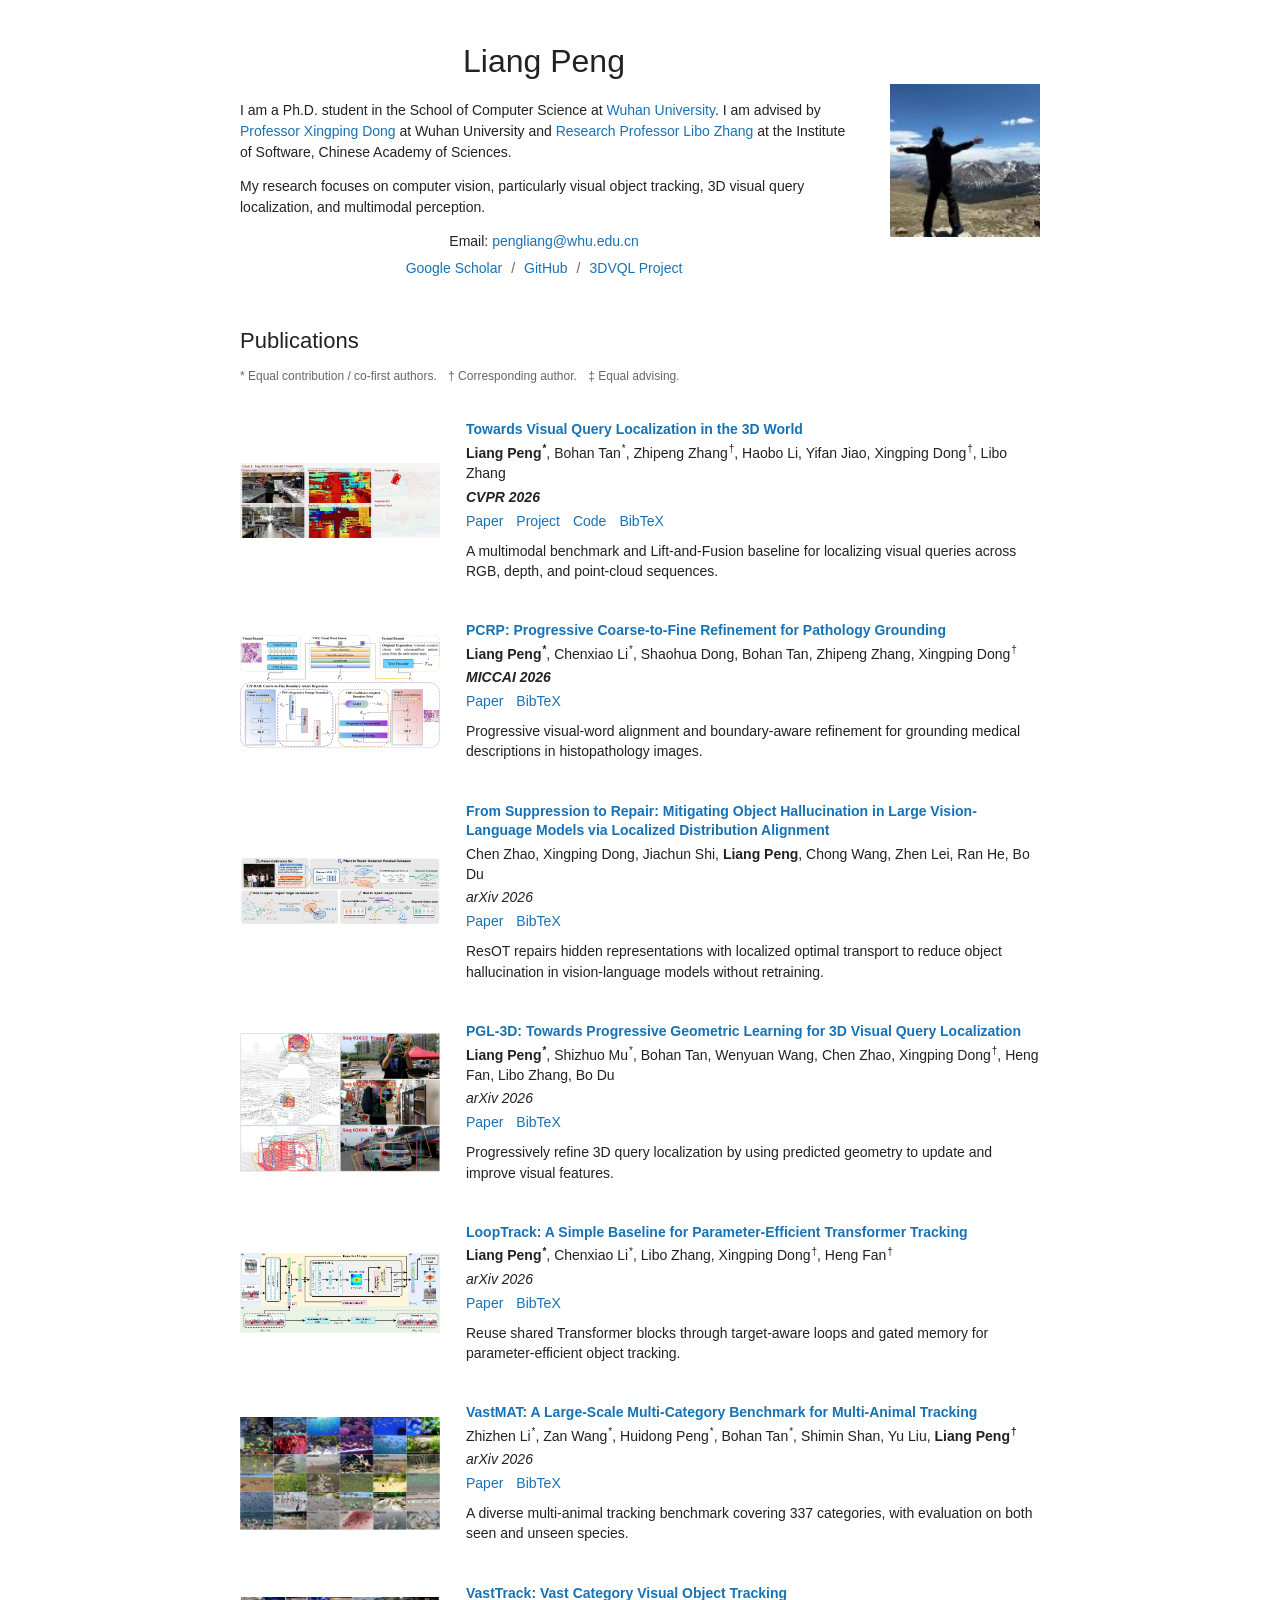
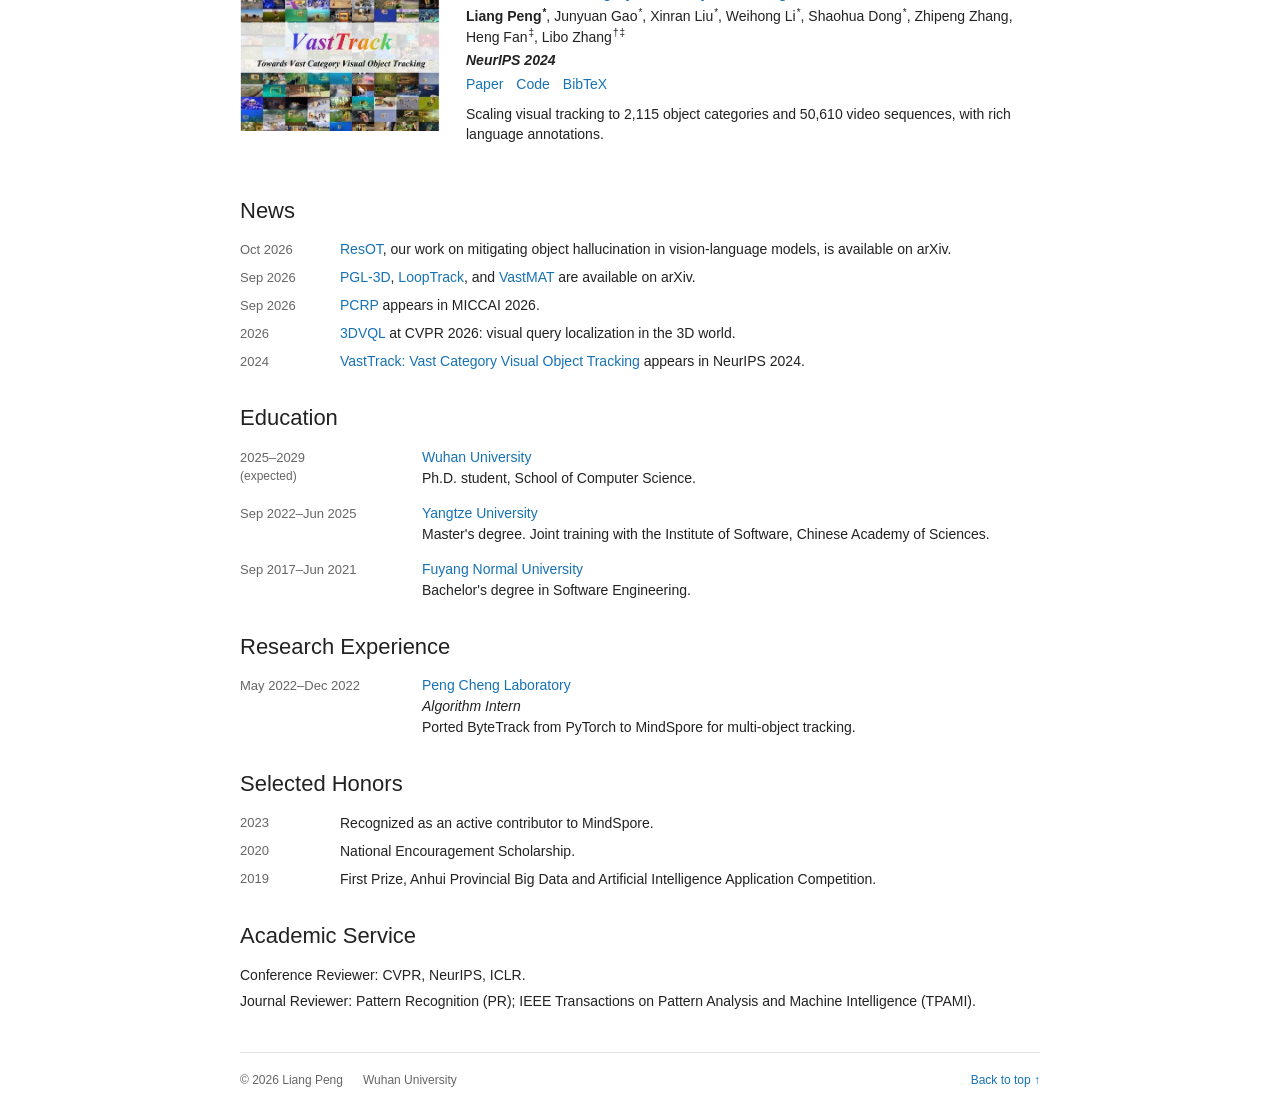
<file: index.html>
<!doctype html>
<html lang="en">
<head>
  <meta charset="utf-8">
  <meta name="viewport" content="width=device-width, initial-scale=1">
  <meta name="description" content="Liang Peng, Ph.D. student in the School of Computer Science at Wuhan University. Research in visual object tracking, 3D visual query localization, and multimodal perception.">
  <meta name="theme-color" content="#ffffff">
  <meta property="og:title" content="Liang Peng | Wuhan University">
  <meta property="og:description" content="Visual tracking, 3D query localization, and multimodal perception.">
  <meta property="og:type" content="website">
  <meta property="og:url" content="https://liangpeng-cv.github.io/">
  <meta property="og:site_name" content="Liang Peng">
  <meta property="og:image" content="https://liangpeng-cv.github.io/assets/portrait.webp">
  <link rel="canonical" href="https://liangpeng-cv.github.io/">
  <title>Liang Peng | Wuhan University</title>
  <link rel="stylesheet" href="style.css?v=8">
  <script src="publications.js?v=4" defer></script>
  <script src="app.js?v=5" defer></script>
  <script type="application/ld+json">
  {
    "@context": "https://schema.org",
    "@graph": [
      {"@type": "WebSite", "@id": "https://liangpeng-cv.github.io/#website", "url": "https://liangpeng-cv.github.io/", "name": "Liang Peng"},
      {"@type": "Person", "@id": "https://liangpeng-cv.github.io/#person", "name": "Liang Peng", "url": "https://liangpeng-cv.github.io/", "image": "https://liangpeng-cv.github.io/assets/portrait.webp", "jobTitle": "Ph.D. Student", "affiliation": {"@type": "CollegeOrUniversity", "name": "Wuhan University", "url": "https://www.whu.edu.cn/"}, "sameAs": ["https://scholar.google.com/citations?user=aE4vzZoAAAAJ", "https://github.com/wuhengliangliang"]}
    ]
  }
  </script>
</head>
<body>
  <a class="skip-link" href="#main">Skip to content</a>
  <main id="main" class="page-width">
    <section class="profile" id="about" aria-labelledby="name">
      <div class="profile-copy">
        <h1 id="name">Liang Peng</h1>
        <p>I am a Ph.D. student in the School of Computer Science at <a href="https://www.whu.edu.cn/" target="_blank" rel="noopener noreferrer">Wuhan University</a>. I am advised by <a href="https://xingpingdong.github.io/" target="_blank" rel="noopener noreferrer">Professor Xingping Dong</a> at Wuhan University and <a href="https://people.ucas.ac.cn/~zhanglibo" target="_blank" rel="noopener noreferrer">Research Professor Libo Zhang</a> at the Institute of Software, Chinese Academy of Sciences.</p>
        <p>My research focuses on computer vision, particularly visual object tracking, 3D visual query localization, and multimodal perception.</p>
        <p class="profile-email">Email: <a href="mailto:pengliang@whu.edu.cn">pengliang@whu.edu.cn</a></p>
        <nav class="profile-links" aria-label="Profile links">
          <a href="https://scholar.google.com/citations?user=aE4vzZoAAAAJ&amp;hl=en" target="_blank" rel="noopener noreferrer">Google Scholar</a>
          <a href="https://github.com/wuhengliangliang" target="_blank" rel="noopener noreferrer">GitHub</a>
          <a href="https://wuhengliangliang.github.io/3DVQL/" target="_blank" rel="noopener noreferrer">3DVQL Project</a>
        </nav>
      </div>
      <figure class="portrait">
        <img src="assets/portrait.webp" width="125" height="128" alt="Liang Peng in the mountains" fetchpriority="high">
      </figure>
    </section>

    <section class="publications section" id="publications" aria-labelledby="publications-title">
      <h2 id="publications-title">Publications</h2>
      <p class="author-legend"><span>* Equal contribution / co-first authors.</span> <span>&dagger; Corresponding author.</span> <span>&Dagger; Equal advising.</span></p>
      <p class="sr-only" id="publication-status" role="status" aria-live="polite"></p>
      <div id="publication-list"></div>
      <noscript><p>View publications on <a href="https://scholar.google.com/citations?user=aE4vzZoAAAAJ&amp;hl=en">Google Scholar</a>.</p></noscript>
    </section>

    <section class="news section" id="news" aria-labelledby="news-title">
      <div class="section-heading"><h2 id="news-title">News</h2></div>
      <div class="news-list">
        <div class="news-item"><time datetime="2026-10">Oct 2026</time><p><a href="https://arxiv.org/abs/2610.11826" target="_blank" rel="noopener noreferrer">ResOT</a>, our work on mitigating object hallucination in vision-language models, is available on arXiv.</p></div>
        <div class="news-item"><time datetime="2026-09">Sep 2026</time><p><a href="https://arxiv.org/abs/2609.33558" target="_blank" rel="noopener noreferrer">PGL-3D</a>, <a href="https://arxiv.org/abs/2609.33306" target="_blank" rel="noopener noreferrer">LoopTrack</a>, and <a href="https://arxiv.org/abs/2609.34390" target="_blank" rel="noopener noreferrer">VastMAT</a> are available on arXiv.</p></div>
        <div class="news-item"><time datetime="2026-09">Sep 2026</time><p><a href="https://papers.miccai.org/miccai-2026/0762-Paper4084.html" target="_blank" rel="noopener noreferrer">PCRP</a> appears in <strong class="venue-inline rust-text">MICCAI 2026</strong>.</p></div>
        <div class="news-item"><time datetime="2026">2026</time><p><a href="https://wuhengliangliang.github.io/3DVQL/" target="_blank" rel="noopener noreferrer">3DVQL</a> at <strong class="venue-inline blue-text">CVPR 2026</strong>: visual query localization in the 3D world.</p></div>
        <div class="news-item"><time datetime="2024">2024</time><p><a href="https://arxiv.org/abs/2403.03493" target="_blank" rel="noopener noreferrer">VastTrack: Vast Category Visual Object Tracking</a> appears in <strong class="venue-inline">NeurIPS 2024</strong>.</p></div>
      </div>
    </section>

    <section class="background-section section" id="education" aria-labelledby="education-title">
      <div class="section-heading"><h2 id="education-title">Education</h2></div>
      <div class="background-list">
        <div class="background-row">
          <div class="background-date"><time datetime="2025">2025</time>&ndash;<time datetime="2029">2029</time><span class="expected">(expected)</span></div>
          <div class="background-copy"><h3><a href="https://www.whu.edu.cn/" target="_blank" rel="noopener noreferrer">Wuhan University</a></h3><p>Ph.D. student, School of Computer Science.</p></div>
        </div>
        <div class="background-row">
          <div class="background-date"><time datetime="2022-09">Sep 2022</time>&ndash;<time datetime="2025-06">Jun 2025</time></div>
          <div class="background-copy"><h3><a href="https://english.yangtzeu.edu.cn/" target="_blank" rel="noopener noreferrer">Yangtze University</a></h3><p>Master's degree. Joint training with the Institute of Software, Chinese Academy of Sciences.</p></div>
        </div>
        <div class="background-row">
          <div class="background-date"><time datetime="2017-09">Sep 2017</time>&ndash;<time datetime="2021-06">Jun 2021</time></div>
          <div class="background-copy"><h3><a href="https://www.fynu.edu.cn/xxgk/xxjj_yw_.htm" target="_blank" rel="noopener noreferrer">Fuyang Normal University</a></h3><p>Bachelor's degree in Software Engineering.</p></div>
        </div>
      </div>
    </section>

    <section class="background-section section" id="experience" aria-labelledby="experience-title">
      <div class="section-heading"><h2 id="experience-title">Research Experience</h2></div>
      <div class="background-list">
        <div class="background-row">
          <div class="background-date"><time datetime="2022-05">May 2022</time>&ndash;<time datetime="2022-12">Dec 2022</time></div>
          <div class="background-copy"><h3><a href="https://www.pcl.ac.cn/" target="_blank" rel="noopener noreferrer">Peng Cheng Laboratory</a></h3><p class="background-role">Algorithm Intern</p><p>Ported ByteTrack from PyTorch to MindSpore for multi-object tracking.</p></div>
        </div>
      </div>
    </section>

    <section class="background-section section" id="honors" aria-labelledby="honors-title">
      <div class="section-heading"><h2 id="honors-title">Selected Honors</h2></div>
      <ul class="honors-list">
        <li><time datetime="2023">2023</time><span>Recognized as an active contributor to MindSpore.</span></li>
        <li><time datetime="2020">2020</time><span>National Encouragement Scholarship.</span></li>
        <li><time datetime="2019">2019</time><span>First Prize, Anhui Provincial Big Data and Artificial Intelligence Application Competition.</span></li>
      </ul>
    </section>

    <section class="academic-service section" id="service" aria-labelledby="service-title">
      <div class="section-heading"><h2 id="service-title">Academic Service</h2></div>
      <ul class="service-list">
        <li><strong>Conference Reviewer:</strong> CVPR, NeurIPS, ICLR.</li>
        <li><strong>Journal Reviewer:</strong> Pattern Recognition (PR); IEEE Transactions on Pattern Analysis and Machine Intelligence (TPAMI).</li>
      </ul>
    </section>
  </main>
  <footer class="page-width site-footer"><span>&copy; 2026 Liang Peng</span><span>Wuhan University</span><a href="#about">Back to top <span aria-hidden="true">&#8593;</span></a></footer>
  <div class="toast" role="status" aria-live="polite" hidden></div>
</body>
</html>
</file>
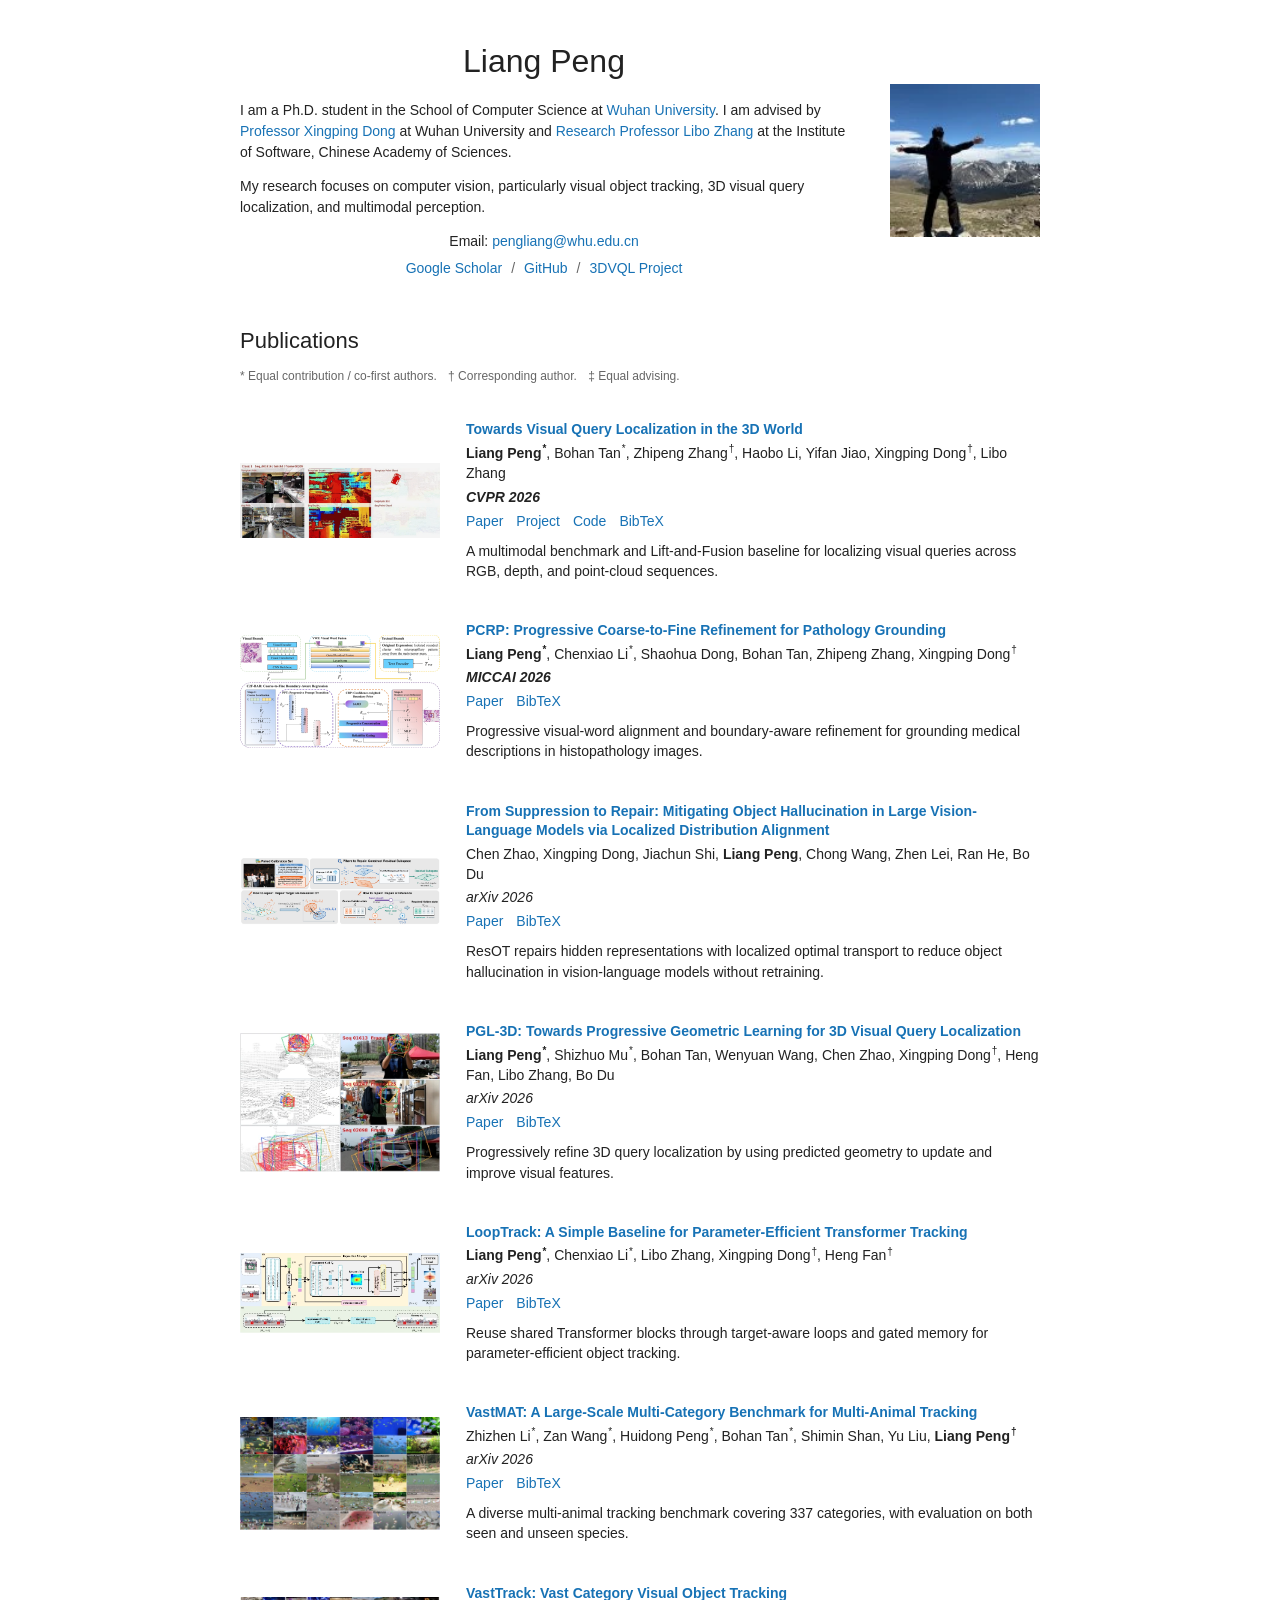
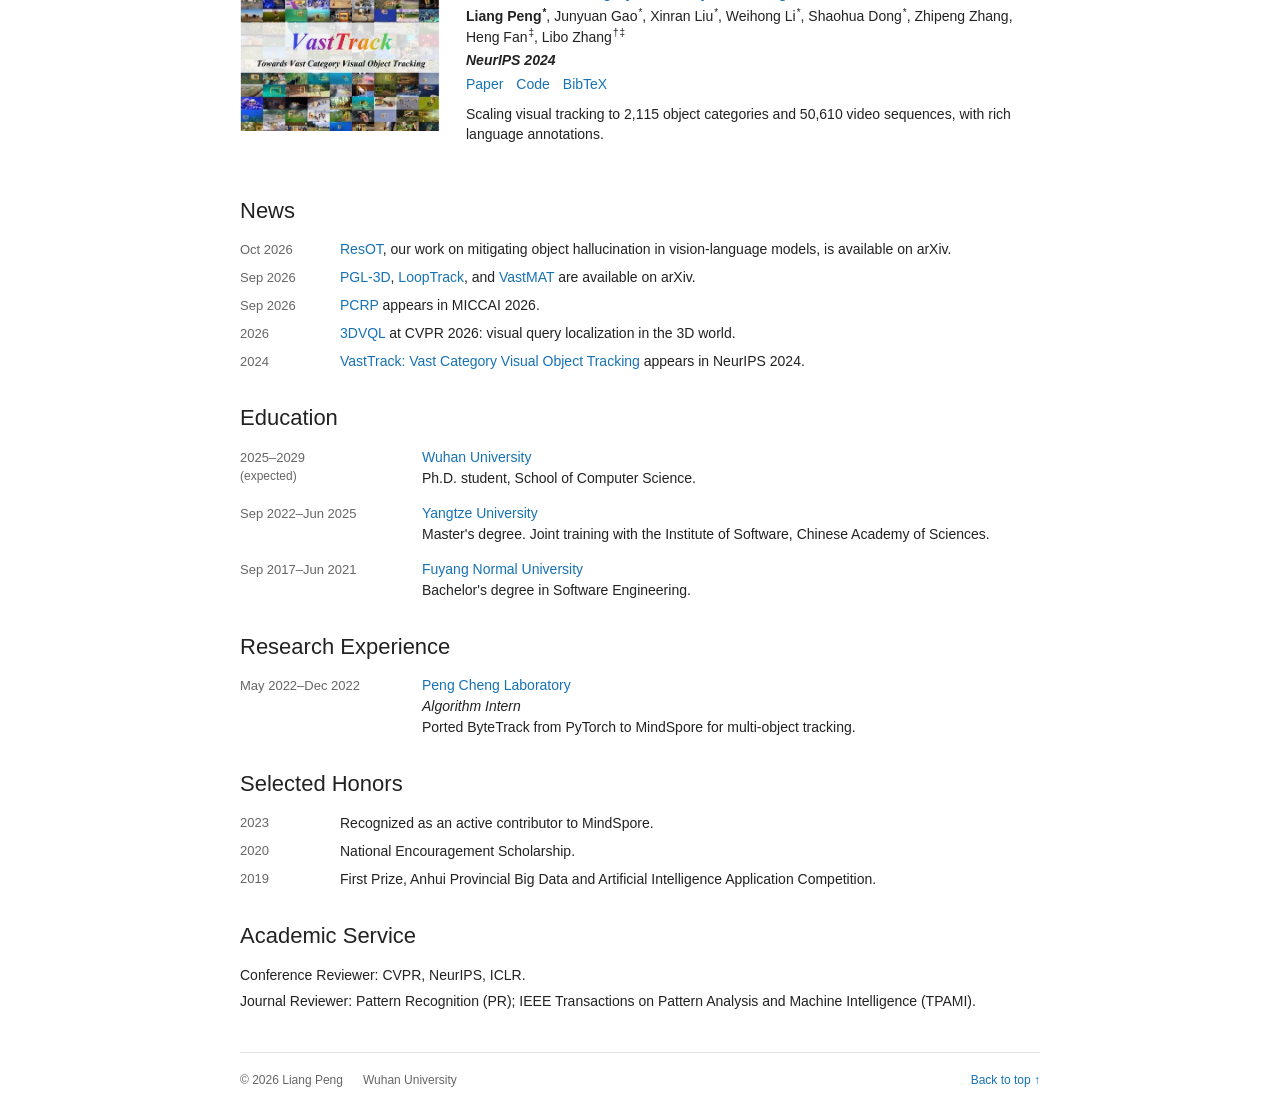
<file: publications.html>
<!doctype html>
<html lang="en">
<head>
  <meta charset="utf-8">
  <meta name="viewport" content="width=device-width, initial-scale=1">
  <link rel="canonical" href="https://liangpeng-cv.github.io/">
  <title>Publications | Liang Peng</title>
  <script>location.replace('index.html' + (location.hash || '#publications'));</script>
</head>
<body>
  <p><a href="index.html#publications">Publications by Liang Peng</a></p>
</body>
</html>
</file>
<file: style.css>
:root{color-scheme:light;--ink:#222;--link:#1772b5;--muted:#666;--line:#e4e4e4}
*{box-sizing:border-box;letter-spacing:0}
html{scroll-padding-top:24px}
body{margin:0;background:#fff;color:var(--ink);font-family:Arial,Helvetica,sans-serif;font-size:14px;line-height:1.5}
a{color:var(--link);text-decoration:none;text-underline-offset:3px}
a:hover{text-decoration:underline}
a:focus-visible,button:focus-visible,summary:focus-visible{outline:2px solid var(--link);outline-offset:4px}
button{font:inherit;cursor:pointer}
.page-width{width:min(800px,calc(100% - 40px));margin-inline:auto}
.profile{display:grid;grid-template-columns:minmax(0,1fr) 150px;gap:42px;align-items:center;padding:42px 0 16px}
.profile-copy{min-width:0}
h1{font-size:32px;font-weight:400;line-height:1.2;text-align:center;margin:0 0 20px}
.profile-copy p{margin:0 0 13px}
.profile-copy .profile-email{margin-bottom:6px;text-align:center}
.profile-email a{overflow-wrap:anywhere}
.profile-links{display:flex;flex-wrap:wrap;justify-content:center;column-gap:9px;row-gap:4px}
.profile-links a+a::before{content:"/";color:var(--muted);margin-right:9px;display:inline-block}
.portrait{margin:0}
.portrait img{display:block;width:150px;height:auto}
h2{font-size:22px;font-weight:400;line-height:1.3;margin:0 0 15px}
.section{margin-top:32px}
.section-heading{margin-bottom:14px}
.section-heading h2{margin:0}
.author-legend{font-size:12px;color:var(--muted);margin:-5px 0 14px;line-height:1.7}
.author-legend span{display:inline-block;margin-right:8px}
.paper{display:grid;grid-template-columns:200px minmax(0,1fr);gap:26px;align-items:center;padding:20px 0}
.paper:has(.citation-toggle[open]){align-items:start}
.paper-content{min-width:0}
.paper-visual{display:block;width:200px}
.paper-visual img{display:block;width:100%;height:auto}
.paper-visual[data-id="3dvql"] img{filter:saturate(.82) brightness(.96)}
.paper h3{font-size:14px;line-height:1.4;font-weight:700;margin:0 0 3px}
.authors{margin:0 0 3px;line-height:1.45}
.authors .me{font-weight:700}
.author-mark{line-height:0;font-size:10px;margin-left:1px;cursor:help}
.paper-type{font-style:italic;margin:0 0 3px}
.paper-type:not(.preprint){font-weight:700}
.paper-links{display:flex;gap:4px 13px;align-items:baseline;flex-wrap:wrap}
.paper-description{margin:9px 0 0;line-height:1.45}
.citation-toggle{color:var(--link);min-width:0}
.citation-toggle[open]{flex-basis:100%}
.citation-toggle summary{cursor:pointer;list-style:none;white-space:nowrap}
.citation-toggle summary::-webkit-details-marker{display:none}
.citation-toggle summary:hover{text-decoration:underline}
.citation-panel{margin-top:8px;padding:12px;border:1px solid var(--line);background:#fafafa;color:var(--ink)}
.citation-panel pre{font-family:Consolas,monospace;font-size:11px;line-height:1.5;white-space:pre-wrap;overflow-wrap:anywhere;margin:0}
.citation-panel button{margin-top:8px;padding:2px 0;color:var(--link);background:none;border:0;font-size:13px}
.news-list{display:grid;gap:7px}
.news-item{display:grid;grid-template-columns:90px minmax(0,1fr);gap:10px;align-items:baseline}
.news-item time{font-size:13px;color:var(--muted);white-space:nowrap}
.news-item p{margin:0}
.venue-inline{font-weight:400}
.background-list{display:grid;gap:14px}
.background-row{display:grid;grid-template-columns:162px minmax(0,1fr);gap:20px;align-items:baseline}
.background-date{font-size:13px;white-space:nowrap;color:var(--muted)}
.expected{display:block;font-size:12px}
.background-copy{min-width:0}
.background-copy h3{font-size:14px;font-weight:400;line-height:1.5;margin:0}
.background-copy p{margin:0}
.background-role{font-style:italic}
.honors-list{list-style:none;padding:0;margin:0;display:grid;gap:7px}
.honors-list li{display:grid;grid-template-columns:90px minmax(0,1fr);gap:10px}
.honors-list time{font-size:13px;color:var(--muted)}
.service-list{list-style:none;margin:0;padding:0}
.service-list li+li{margin-top:5px}
.service-list strong{font-weight:400}
.site-footer{margin-top:40px;padding:18px 0 28px;display:flex;align-items:center;gap:20px;border-top:1px solid var(--line);font-size:12px;color:var(--muted)}
.site-footer a{margin-left:auto}
.toast{position:fixed;bottom:24px;left:50%;transform:translateX(-50%);background:#333;color:white;padding:10px 18px;border-radius:3px;font-size:14px;z-index:10;max-width:calc(100% - 32px);text-align:center}
.sr-only{position:absolute;width:1px;height:1px;margin:-1px;overflow:hidden;clip:rect(0,0,0,0);white-space:nowrap}
.skip-link{position:fixed;left:16px;top:12px;width:1px;height:1px;clip-path:inset(50%);overflow:hidden;white-space:nowrap;background:white;border:1px solid var(--link);z-index:20}
.skip-link:focus{width:auto;height:auto;clip-path:none;padding:8px 16px}
@media(max-width:640px){
  .profile{grid-template-columns:minmax(0,1fr) 110px;gap:24px;padding-top:30px;align-items:start}
  .portrait{padding-top:58px}
  .portrait img{width:110px}
  .profile h1{text-align:left}
  .profile-copy .profile-email{text-align:left}
  .profile-links{justify-content:flex-start}
  .paper{grid-template-columns:155px minmax(0,1fr);gap:20px}
  .paper-visual{width:155px}
}
@media(max-width:480px){
  .page-width{width:calc(100% - 36px)}
  .profile{display:block;padding-top:26px;position:relative}
  .profile h1{height:72px;margin-bottom:18px;display:flex;align-items:center;padding-right:92px;font-size:30px}
  .portrait{position:absolute;top:26px;right:0;padding:0}
  .portrait img{width:70px;height:auto}
  .profile-copy .profile-email{text-align:left}
  .section{margin-top:30px}
  .paper{grid-template-columns:minmax(0,1fr);gap:12px;padding:18px 0 24px}
  .paper-visual{width:min(200px,100%)}
  .background-row{grid-template-columns:minmax(0,1fr);gap:3px}
  .expected{display:inline;margin-left:5px}
  .honors-list li{grid-template-columns:38px minmax(0,1fr);gap:10px}
  .news-item{grid-template-columns:68px minmax(0,1fr);gap:10px}
  .site-footer{gap:10px;flex-wrap:wrap}
  .site-footer>span:nth-child(2){display:none}
}
</file>
